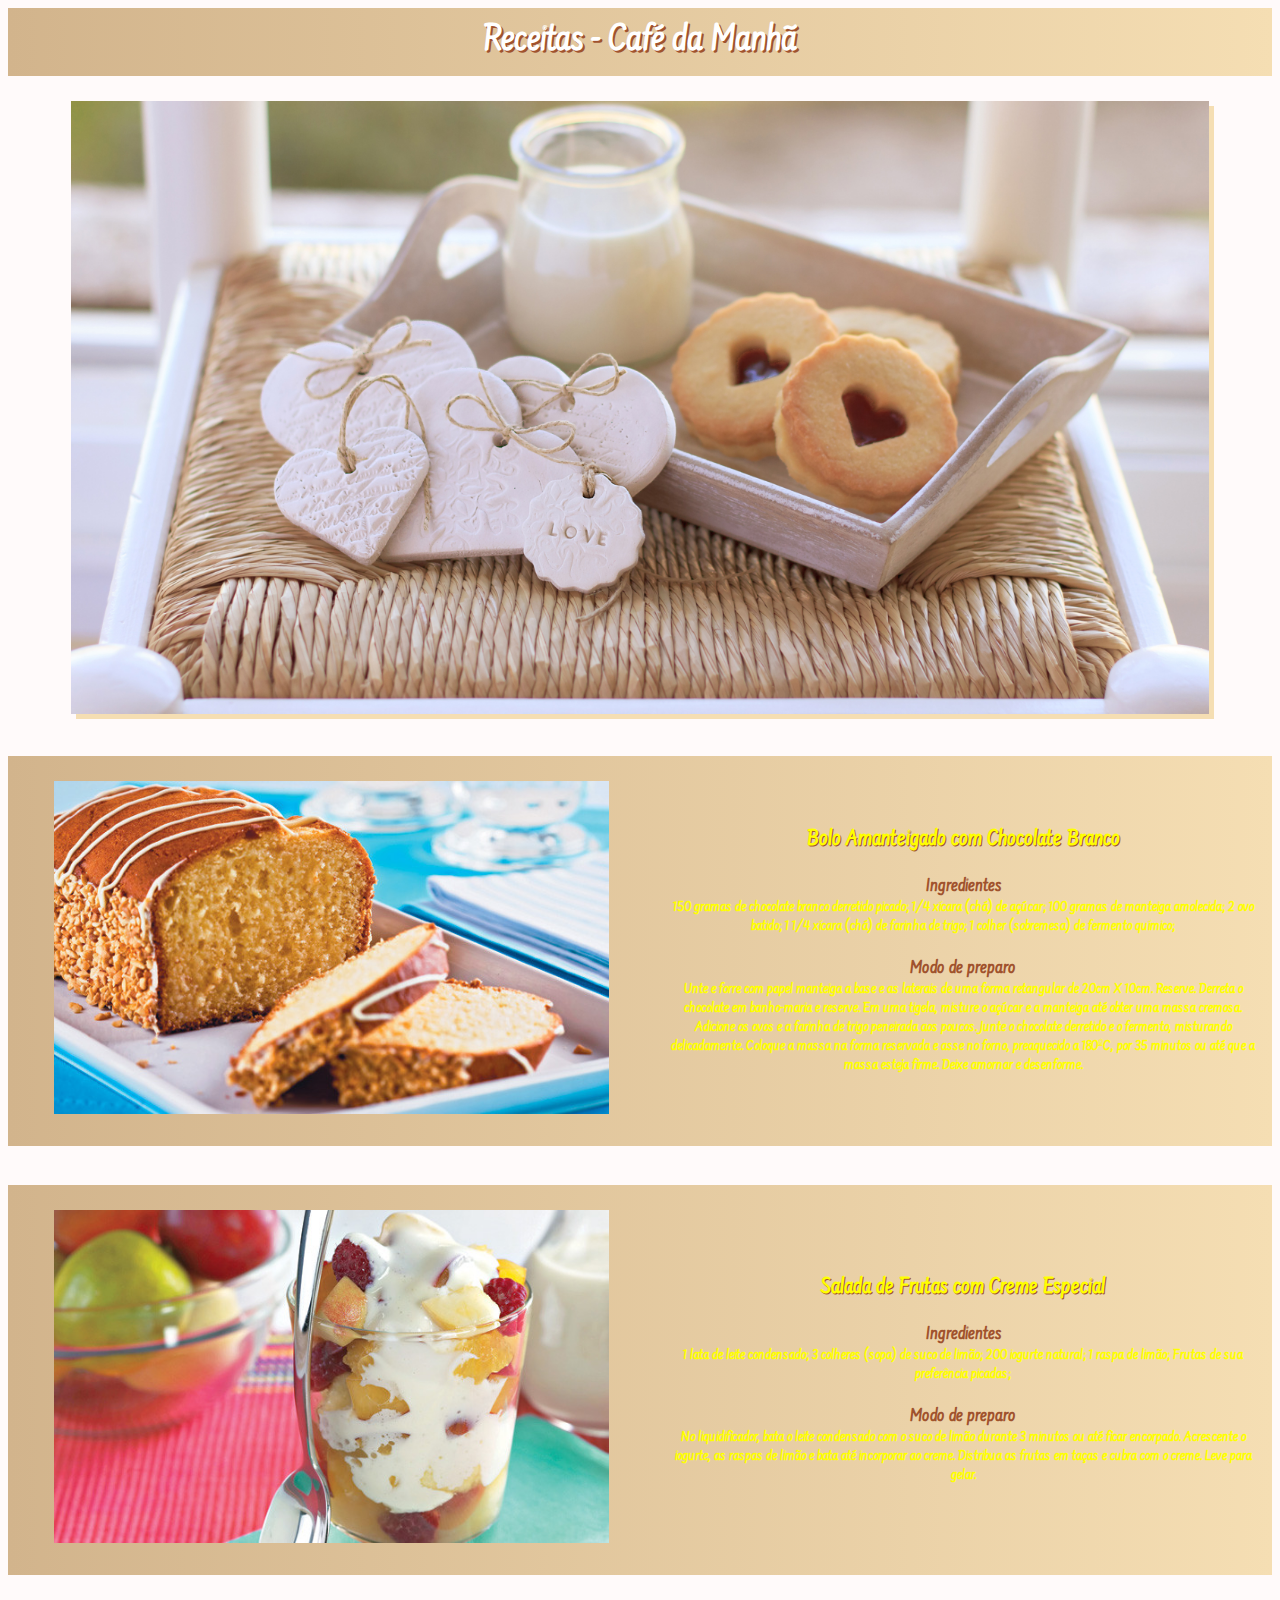
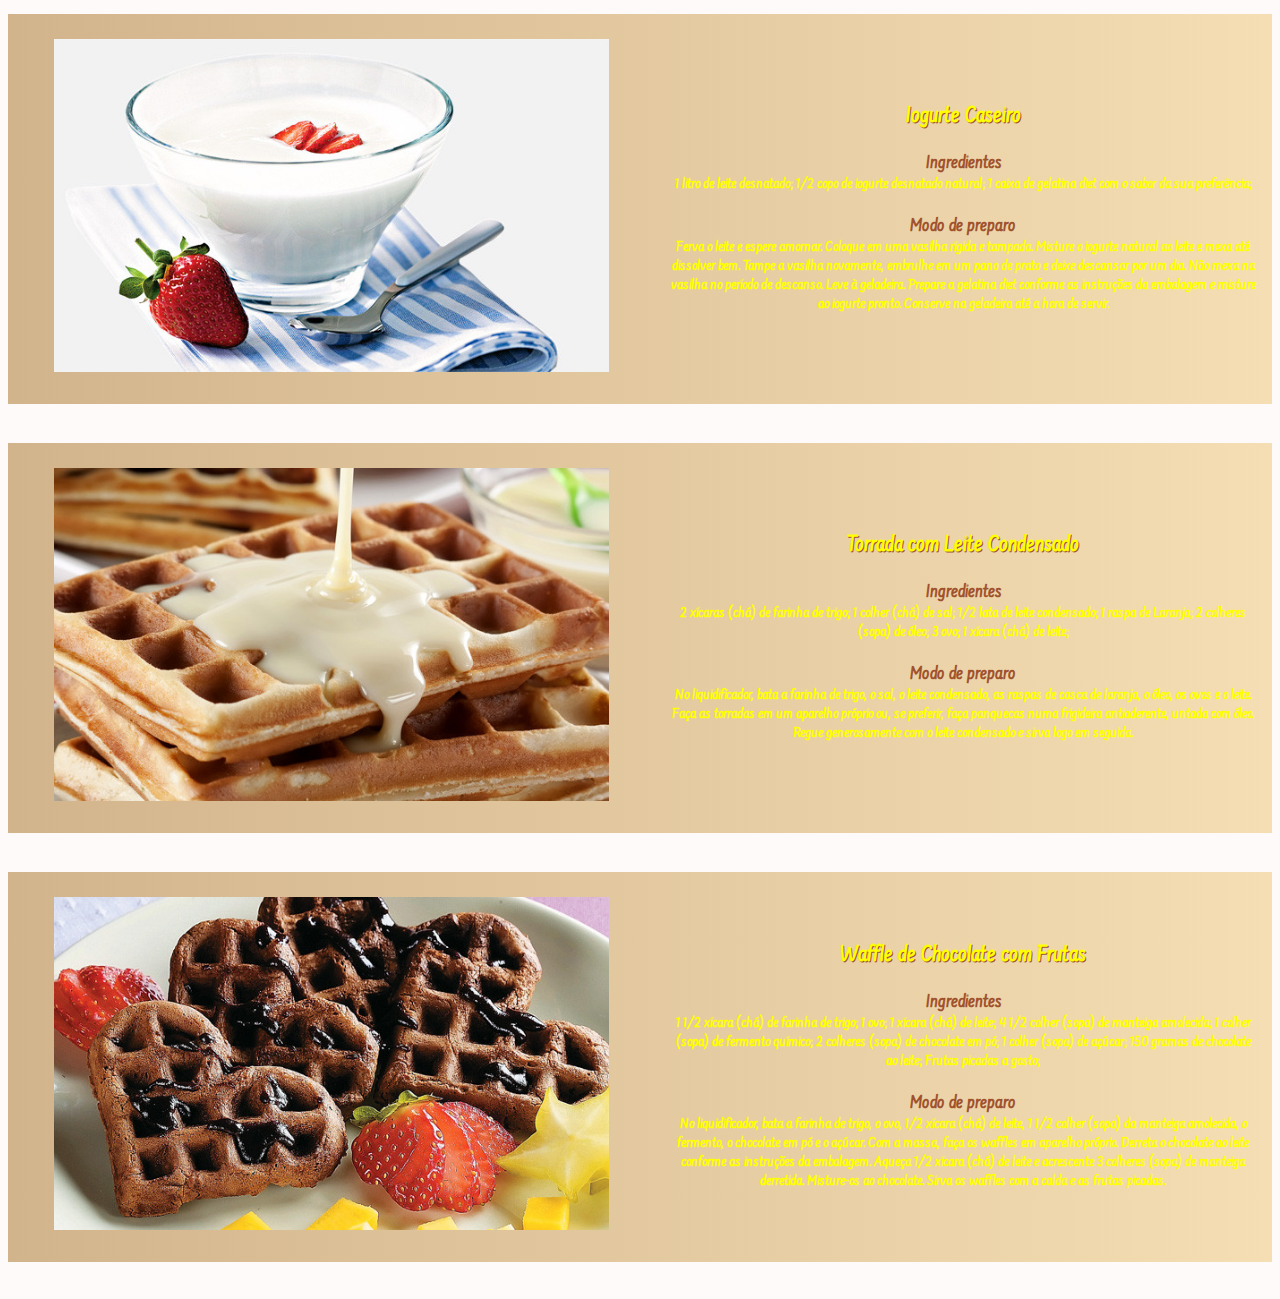
<file: CafeDaManha/Index.html>
﻿<!DOCTYPE html>
<!-- Comentários -->
<html>
	<head>
		<meta charset="utf-8" />
		<title>Receitas</title>
		<link rel="stylesheet" type="text/css" href="CSS.css" />
		<link rel="icon" href="Imagens/bread.png" />
        <link href="https://fonts.googleapis.com/css?family=Farsan|Fredoka+One" rel="stylesheet" /> 
        <meta name="viewport" content="width=device-width, initial-scale=1" />
	</head>
	<body>
        <header>
            Receitas - Café da Manhã
        </header>
        <div class="foto_principal">
            <img src="Imagens/cafe.jpg" alt="Café da Manhã" title="Café da Manhã" />
        </div>

        <div class="container">        
            <div class="foto_lateral">
                 <img src="Imagens/Receita01.jpg" alt="Bolo Amanteigado com Chocolate Branco" title="Bolo Amanteigado com Chocolate Branco" />
            </div>            
            <div class="receita">
                <h1>Bolo Amanteigado com Chocolate Branco</h1>
                <h3>Ingredientes</h3>
                    150 gramas de chocolate branco derretido picado;
                    1/4 xícara (chá) de açúcar;
                    100 gramas de manteiga amolecida;
                    2 ovo batido;
                    1 1/4 xícara (chá) de farinha de trigo;
                    1 colher (sobremesa) de fermento químico;
                <h3>Modo de preparo</h3>
                    Unte e forre com papel manteiga a base e as laterais de uma forma retangular de 20cm X 10cm. Reserve.
                    Derreta o chocolate em banho-maria e reserve.
                    Em uma tigela, misture o açúcar e a manteiga até obter uma massa cremosa.
                    Adicione os ovos e a farinha de trigo peneirada aos poucos.
                    Junte o chocolate derretido e o fermento, misturando delicadamente.
                    Coloque a massa na forma reservada e asse no forno, preaquecido a 180ºC, por 35 minutos ou até que a massa esteja firme.
                    Deixe amornar e desenforme.
            </div>
        </div>        
        <br>
        <div class="container">
            <div class="foto_lateral">
                 <img src="Imagens/Receita02.jpg" alt="Salada de Frutas com Creme Especial" title="Salada de Frutas com Creme Especial" />
            </div>
            <div class="receita">
                <h1>Salada de Frutas com Creme Especial</h1>
                <h3>Ingredientes</h3>
                    1 lata de leite condensado;
                    3 colheres (sopa) de suco de limão;
                    200 iogurte natural;
                    1 raspa de limão;
                    Frutas de sua preferência picadas;
                <h3>Modo de preparo</h3>   
                    No liquidificador, bata o leite condensado com o suco de limão durante 3 minutos ou até ficar encorpado.
                    Acrescente o iogurte, as raspas de limão e bata até incorporar ao creme.
                    Distribua as frutas em taças e cubra com o creme.
                    Leve para gelar.
            </div>
        </div>    
        <br>
        <div class="container"> 
            <div class="foto_lateral">
                 <img src="Imagens/Receita03.jpg" alt="Iogurte Caseiro" title="Iogurte Caseiro" />
            </div>
            <div class="receita">
                <h1>Iogurte Caseiro</h1>
                <h3>Ingredientes</h3>                    
                    1 litro de leite desnatado;
                    1/2 copo de iogurte desnatado natural;
                    1 caixa de gelatina diet com o sabor da sua preferência;
                <h3>Modo de preparo</h3>   
                    Ferva o leite e espere amornar.
                    Coloque em uma vasilha rígida e tampada.
                    Misture o iogurte natural ao leite e mexa até dissolver bem.
                    Tampe a vasilha novamente, embrulhe em um pano de prato e deixe descansar por um dia.
                    Não mexa na vasilha no período de descanso.
                    Leve à geladeira.
                    Prepare a gelatina diet conforme as instruções da embalagem e misture ao iogurte pronto.
                    Conserve na geladeira até a hora de servir.
            </div>
        </div>
        <br>
        <div class="container"> 
            <div class="foto_lateral">
                 <img src="Imagens/Receita04.jpg" alt="Torrada com Leite Condensado" title="Torrada com Leite Condensado" />
            </div>
            <div class="receita">
                <h1>Torrada com Leite Condensado</h1>
                <h3>Ingredientes</h3>
                    2 xícaras (chá) de farinha de trigo;
                    1 colher (chá) de sal;
                    1/2 lata de leite condensado;
                    1 raspa de Laranja;
                    2 colheres (sopa) de óleo;
                    3 ovo;
                    1 xícara (chá) de leite;
                <h3>Modo de preparo</h3> 
                    No liquidificador, bata a farinha de trigo, o sal, o leite condensado, as raspas de casca de laranja, o óleo, os ovos e o leite.
                    Faça as torradas em um aparelho próprio ou, se preferir, faça panquecas numa frigideira antiaderente, untada com óleo.
                    Regue generosamente com o leite condensado e sirva logo em seguida.
            </div>
        </div>
        
        <br>

        <div class="container"> 
            <div class="foto_lateral">
                 <img src="Imagens/Receita05.jpg" alt="Waffle de Chocolate com Frutas" title="Waffle de Chocolate com Frutas" />
            </div>
            <div class="receita">
                <h1>Waffle de Chocolate com Frutas</h1>
                <h3>Ingredientes</h3>
                    1 1/2 xícara (chá) de farinha de trigo;
                    1 ovo;
                    1 xícara (chá) de leite;
                    4 1/2 colher (sopa) de manteiga amolecida;
                    1 colher (sopa) de fermento químico;
                    2 colheres (sopa) de chocolate em pó;
                    1 colher (sopa) de açúcar;
                    150 gramas de chocolate ao leite;
                    Frutas picadas a gosto;
                <h3>Modo de preparo</h3> 
                    No liquidificador, bata a farinha de trigo, o ovo, 1/2 xícara (chá) de leite, 1 1/2 colher (sopa) da manteiga amolecida, o fermento, o chocolate em pó e o açúcar.
                    Com a massa, faça os waffles em aparelho próprio.
                    Derreta o chocolate ao leite conforme as instruções da embalagem.
                    Aqueça 1/2 xícara (chá) de leite e acrescente 3 colheres (sopa) de manteiga derretida.
                    Misture-os ao chocolate.
                    Sirva os waffles com a calda e as frutas picadas.
            </div>
        </div>
        <br>

	</body>
</html>
</file>
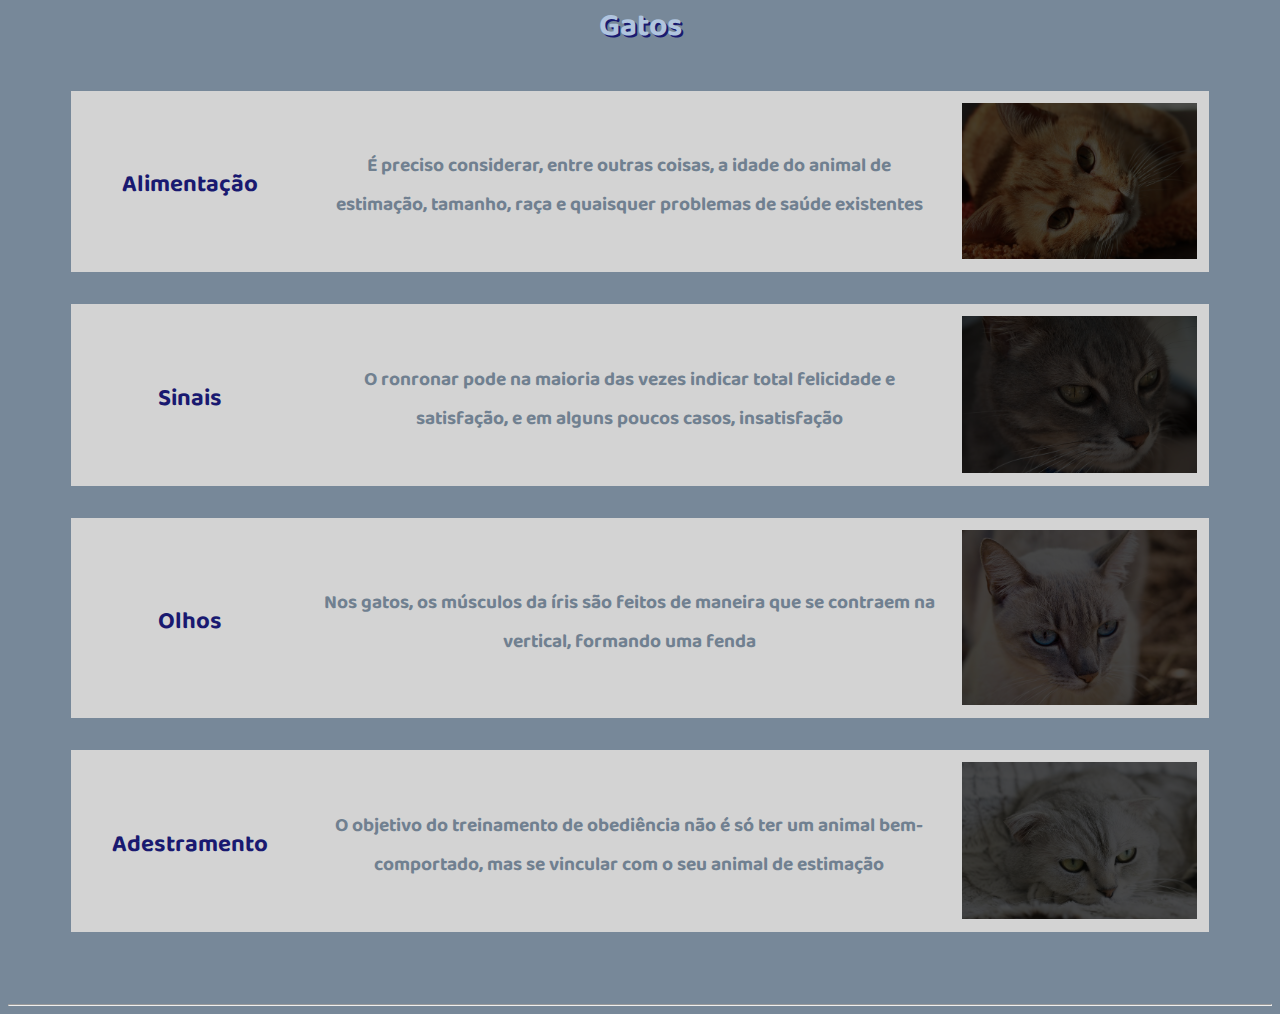
<file: Gatos/index.html>
<!DOCTYPE html>
<html lang="pt-br">
<head>
    <meta charset="UTF-8">
    <meta http-equiv="X-UA-Compatible" content="IE=edge">
    <meta name="viewport" content="width=device-width, initial-scale=1.0">
    <link rel="icon" href="fotos/Imagens/03cat.png">
    <link rel="stylesheet" type="text/css" href="estilo.css">
    <link rel="preconnect" href="https://fonts.googleapis.com">
    <link rel="preconnect" href="https://fonts.gstatic.com" crossorigin>
    <link href="https://fonts.googleapis.com/css2?family=Baloo+Bhaina+2&display=swap" rel="stylesheet">

    <title>Cats</title>
</head>
<body>
    <h1>Gatos</h1>
    <br>

<!--Primeiro container-->
    <div class="container">
        <div class="assunto">
            Alimentação
        </div>
        <div class="texto">
            É preciso considerar, entre outras coisas, a idade do animal de estimação, tamanho, raça e quaisquer problemas de saúde existentes
        </div>
        <div class="imagem">
            <img src="fotos/Imagens/cat03img01.jpg" title="Gato laranja" alt="Gato Laranja">
        </div>
    </div>
    <br>

<!--Segundo container-->
    <div class="container">
        <div class="assunto">
            Sinais
        </div>
        <div class="texto">
            O ronronar pode na maioria das vezes indicar total felicidade e satisfação, e em alguns poucos casos, insatisfação
        </div>
        <div class="imagem">
            <img src="fotos/Imagens/cat03img02.jpg" title="Gato Cinza" alt="Gato Cinza">
        </div>
    </div>
    <br>

<!--Terceiro container-->
    <div class="container">
        <div class="assunto">
            Olhos
        </div>
        <div class="texto">
            Nos gatos, os músculos da íris são feitos de maneira que se contraem na vertical, formando uma fenda
        </div>
        <div class="imagem">
            <img src="fotos/Imagens/cat03img03.jpg" title="Gato Vira-lata" alt="Gato Vira-lata">
        </div>
    </div>
    <br>

    <!--Quarto container-->
    <div class="container">
        <div class="assunto">
            Adestramento
        </div>
        <div class="texto">
            O objetivo do treinamento de obediência não é só ter um animal bem-comportado, mas se vincular com o seu animal de estimação
        </div>
        <div class="imagem">
            <img src="fotos/Imagens/cat03img04.jpg" title="Gato Francês" alt="Gato Francês">
        </div>
    </div>
    <br>
<br>
<hr>

</body>
</html>
</file>
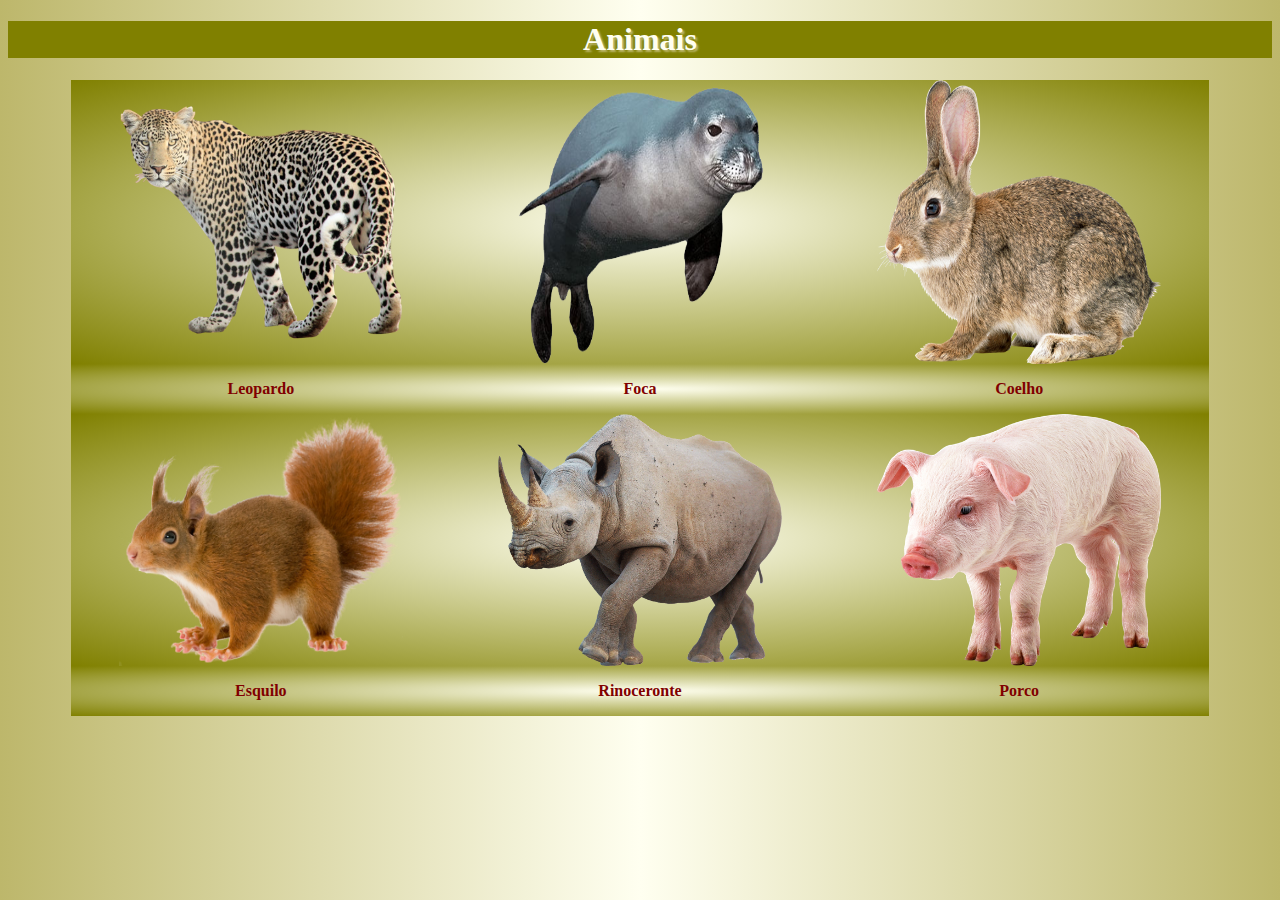
<file: Animais/Animais/index.html>
<!DOCTYPE html>
<html lang="pt-br">
<head>
    <meta charset="UTF-8">
    <meta http-equiv="X-UA-Compatible" content="IE=edge">
    <meta name="viewport" content="width=device-width, initial-scale=1.0">
    <link rel="icon" href="Imagens/cat.png">
    <link rel="stylesheet" type="text/css" href="css.css">
    <title>Animais</title>
</head>
<body>
    <h1>Animais</h1>

    <div class="container">
        <div class="item">
            <img src="Imagens/Leopardo.png">
        </div>

        <div class="item">
            <img src="Imagens/Foca.png">
        </div>

        <div class="item">
            <img src="Imagens/Coelho.png">
        </div>
    </div>

    <div class="container">
        <div class="item">
            <p>Leopardo</p>
        </div>

        <div class="item">
            <p>Foca</p>
        </div>

        <div class="item">
            <p>Coelho</p>
        </div>
    </div>
<!--2° parte do container-->
    <div class="container">
        <div class="item">
            <img src="Imagens/Esquilo.png">
        </div>

        <div class="item">
            <img src="Imagens/Rinoceronte.png">
        </div>

        <div class="item">
            <img src="Imagens/Porco.png">
        </div>
    </div>

    <div class="container">
        <div class="item">
            <p>Esquilo</p>
        </div>

        <div class="item">
            <p>Rinoceronte</p>
        </div>

        <div class="item">
            <p>Porco</p>
        </div>
    </div>

</body>
</html>
</file>
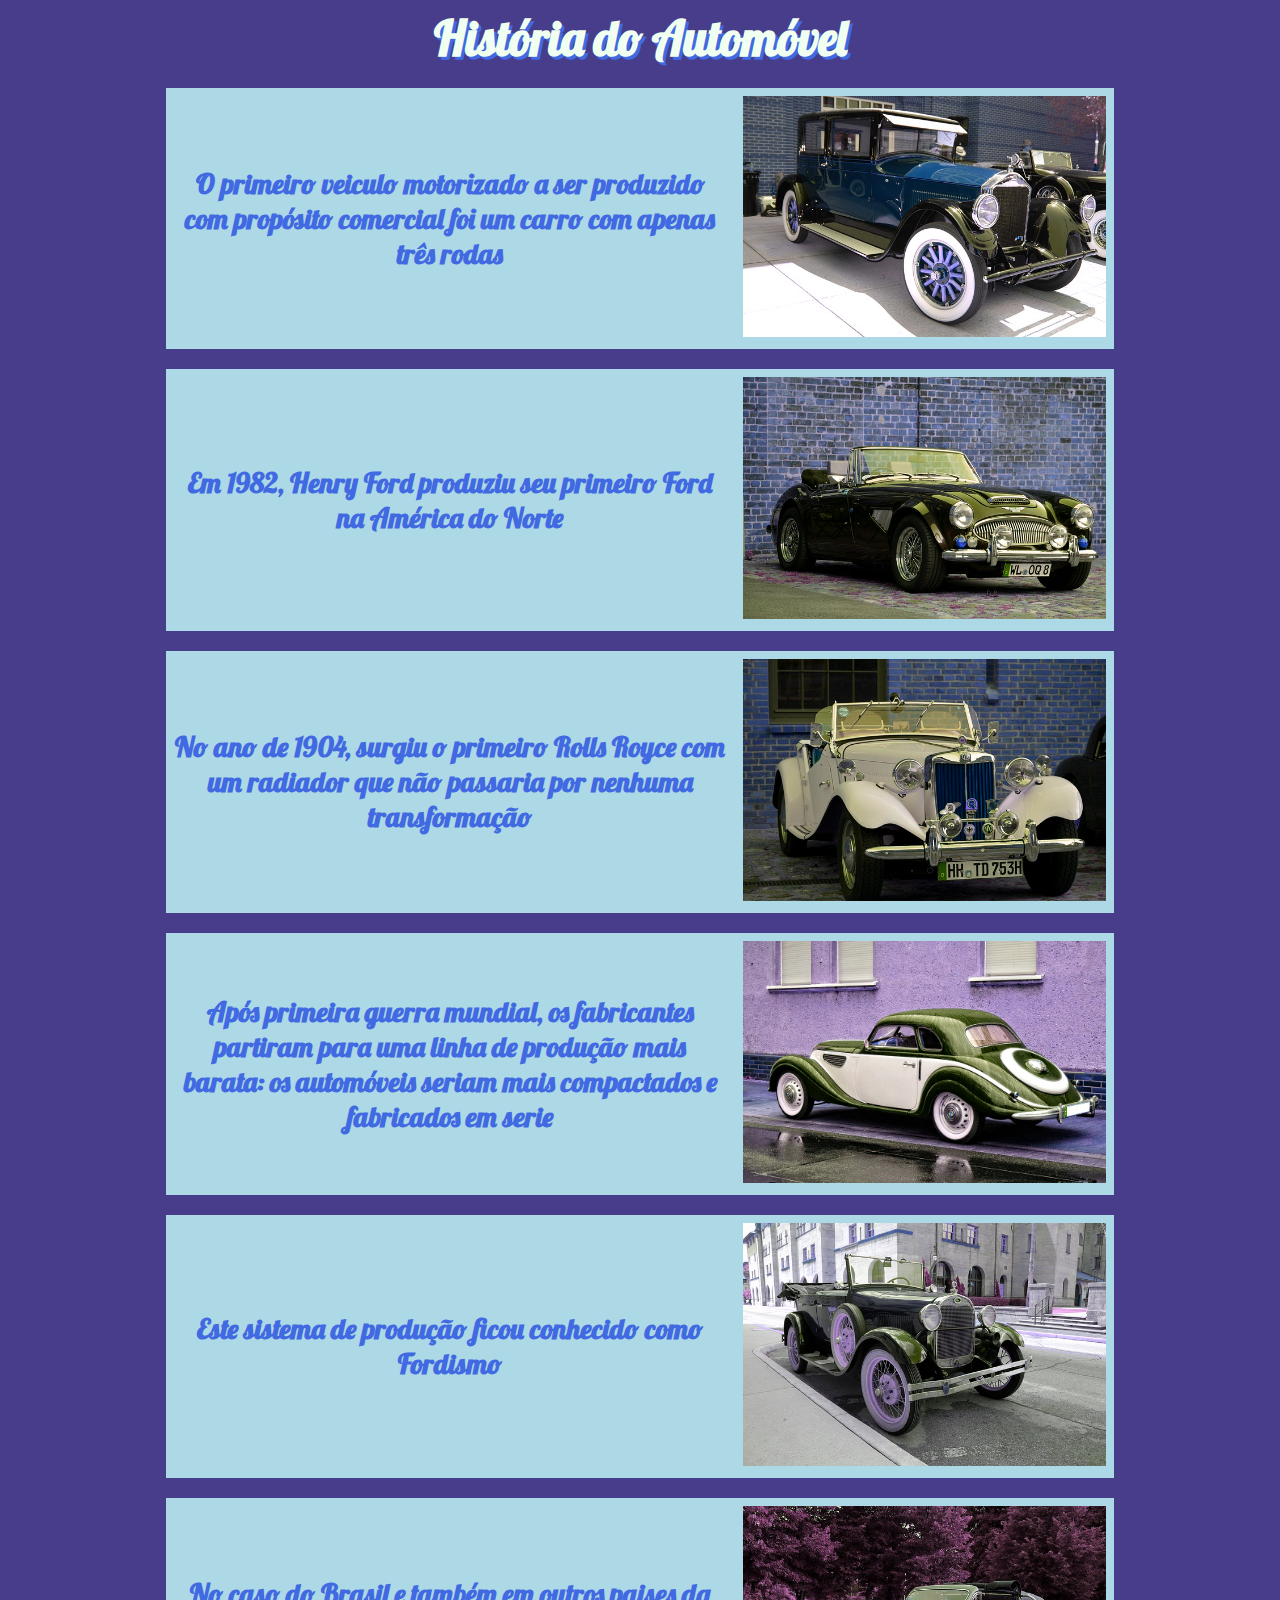
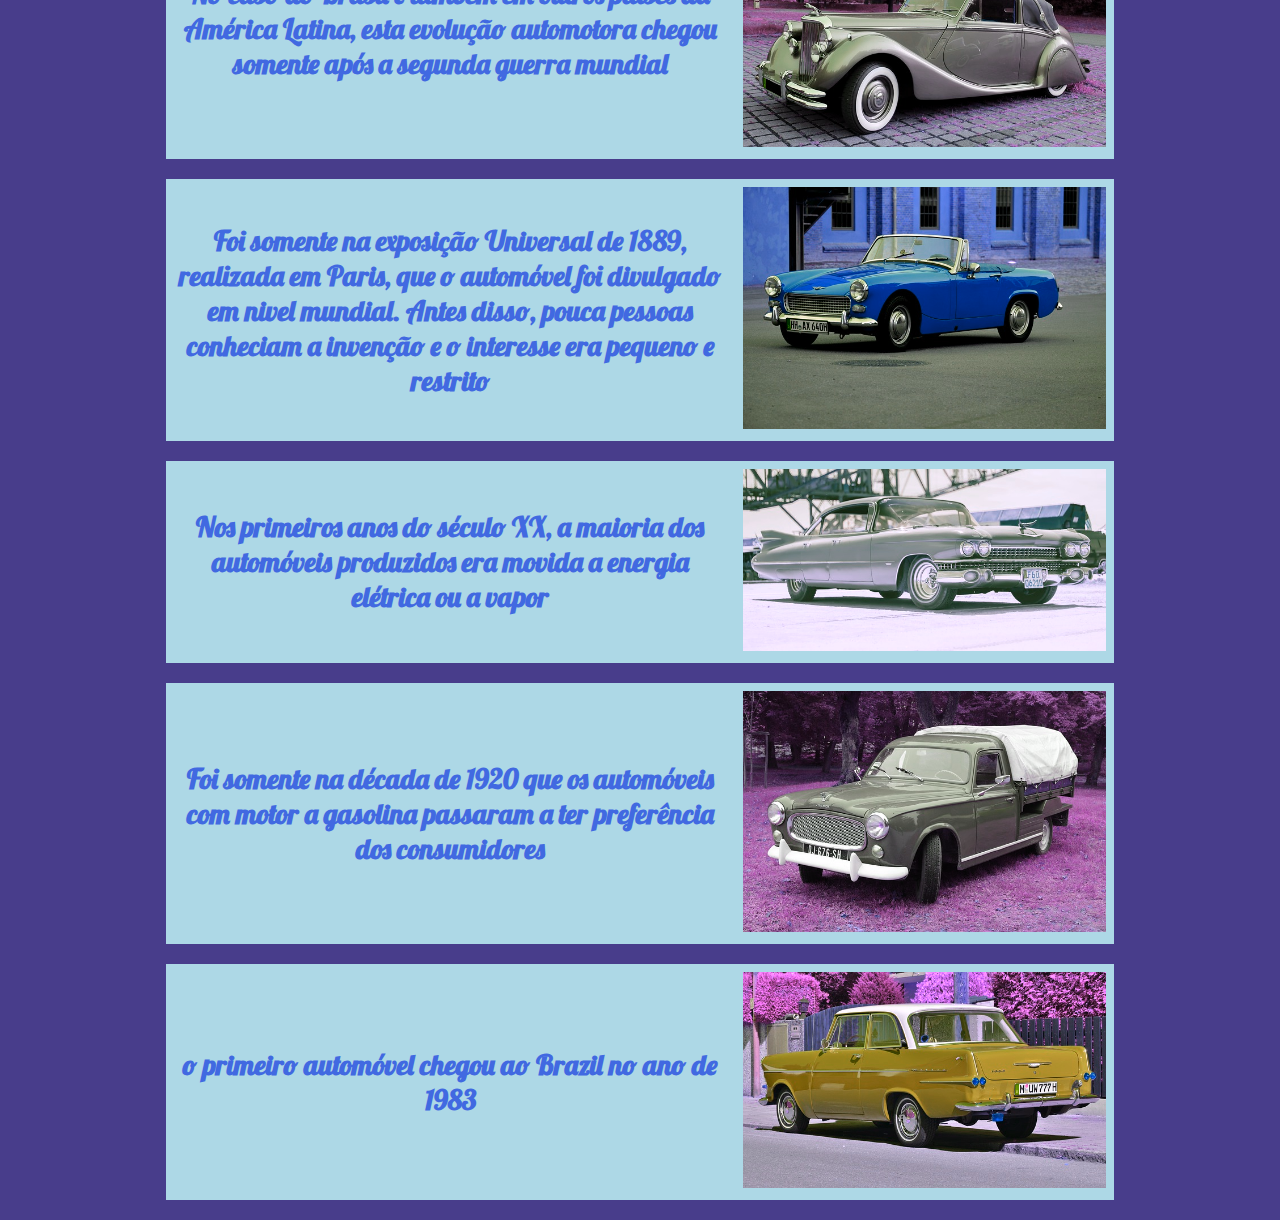
<file: CarrosAntigos/CarrosAntigos/index.html>
<!DOCTYPE html>
<html lang="pt-br">
<head>
    <meta charset="UTF-8">
    <meta http-equiv="X-UA-Compatible" content="IE=edge">
    <meta name="viewport" content="width=device-width, initial-scale=1.0">
    <link rel="icon" href="Imagens/carro.png">
    <link rel="stylesheet" type="text/css" href="Css.css">
    <link href="https://fonts.googleapis.com/css?family=Lobster" rel="stylesheet" />
    <title>Carros Antigos</title>
</head>
<body>
    <h3>História do Automóvel</h3>

    <div class="container">
        <div class="texto">
            O primeiro veiculo motorizado a ser produzido com propósito comercial foi um carro com apenas três rodas
        </div>
        <div class="imagens">
            <img src="Imagens/carro01.jpg" alt="Carros">
        </div>
    </div>
       

    <div class="container">
        <div class="texto">
            Em 1982, Henry Ford produziu seu primeiro Ford na América do Norte
        </div>
        <div class="imagens">
            <img src="Imagens/carro02.jpg" alt="Carros">
        </div>
    </div>
       

    <div class="container"> 
        <div class="texto">
            No ano de 1904, surgiu o primeiro Rolls Royce com um radiador que não passaria por nenhuma transformação
        </div>
        <div class="imagens">
            <img src="Imagens/carro03.jpg" alt="Carros">
        </div>
    </div>
        
        
    <div class="container">
        <div class="texto">
            Após primeira guerra mundial, os fabricantes partiram para uma linha de produção mais barata: os automóveis seriam mais compactados e fabricados em serie
        </div>
        <div class="imagens">
            <img src="Imagens/carro04.jpg" alt="Carros">
        </div>
    </div>
        

    <div class="container">
        <div class="texto">
            Este sistema de produção ficou conhecido como Fordismo
        </div>
        <div class="imagens">
            <img src="Imagens/carro05.jpg" alt="Carros">
        </div>
    </div>
        

    <div class="container">  
        <div class="texto">
            No caso do Brasil e também em outros paises da América Latina, esta evolução automotora chegou somente após a segunda guerra mundial
        </div>
        <div class="imagens">
            <img src="Imagens/carro06.jpg" alt="Carros">
        </div>
    </div>
       

    <div class="container">
        <div class="texto">
            Foi somente na exposição Universal de 1889, realizada em Paris, que o automóvel foi divulgado em nivel mundial. Antes disso, pouca pessoas conheciam a invenção e o interesse era pequeno e restrito
        </div>
        <div class="imagens">
            <img src="Imagens/carro07.jpg" alt="Carros">
        </div>
    </div>
       

    <div class="container">
        <div class="texto">
            Nos primeiros anos do século XX, a maioria dos automóveis produzidos era movida a energia elétrica ou a vapor
        </div>
        <div class="imagens">
            <img src="Imagens/carro08.jpg" alt="Carros">
        </div>
    </div>
        

    <div class="container">
        <div class="texto">
            Foi somente na década de 1920 que os automóveis com motor a gasolina passaram a ter preferência dos consumidores
        </div>
        <div class="imagens">
            <img src="Imagens/carro09.jpg" alt="Carros">
        </div>
    </div>
      

    <div class="container">
        <div class="texto">
            o primeiro automóvel chegou ao Brazil no ano de 1983
        </div>
        <div class="imagens">
            <img src="Imagens/carro10.jpg" alt="Carros">
        </div>
        

        
    </div>

</body>
</html>
</file>
<file: CafeDaManha/CSS.css>
body{
    background-color: snow;
    font-family: 'Farsan', Fredoka One, cursive;
    font-weight: bold;
    color: goldenrod;
    text-align: center;
    font-size: 1rem;

}

header{
    color: white;
    padding: 10px;
    font-size: 2rem;
    text-shadow: 2px 2px sienna;
    background: linear-gradient(to right, tan, wheat);
    text-align: center;
}

.foto_principal img{
   width: 90%;
   margin: 2% auto;
   filter: drop-shadow(5px 5px wheat);
   
}

.container{
    background: linear-gradient(to right, tan, wheat);
    display: flex;
    align-items: center;
    justify-content: space-around;
    width: 100%;
    margin: 10px auto;
    box-sizing: border-box;
    flex-wrap: nowrap
}

.foto_lateral img{
box-sizing: border-box;
width: 90%;
margin: 10px auto;

}

.receita{
    box-sizing: border-box;
    width: 100%;
    margin: 10px 10px auto;
    padding: 2px;
    font-size: 1rem;
    color: yellow;

}

img{
    width: 100%;
}

h3{
    font-size: 1.25rem;
    margin-bottom: 0;
    color: sienna;
}

h1{
    margin: 0;
    font-size: 1.5rem;
    text-shadow: 1px 1px sienna;
}

@media screen and (min-width: 980px) {
    header{
        font-size: 2.5rem;
    }
    .container{
        flex-wrap: nowrap;
    }
    .foto_lateral{
        flex-wrap: nowrap;
        padding: 15px;
        width: 50%;
        margin: auto;
    }
    .receita{
        flex-wrap: nowrap;
        padding: 15px;
        width: 50%;
        margin: auto;
    }
}
</file>
<file: Gatos/estilo.css>
body{
    font-family: 'Baloo Bhaina 2', cursive;
    background-color: lightslategray;
    font-weight: bold;
    color: slategray;
    text-align: center;
}


h1{
    color: lightsteelblue;
    font-size: 2rem;
    text-shadow: 2px 2px midnightblue;
    line-height: 1rem;

}

.container{
    display: flex;
    background-color: lightgrey;
    align-items: center;
    justify-content: space-around;
    width: 90%;
    margin: auto;
    
}

.assunto{
    font-size: 1.5rem;
    width: 20%;
    color: midnightblue;
    padding: 12px 12px 0px 12px;
}

.assunto:hover{
    text-shadow: 2px 2px lightsteelblue;
}

.texto{
    font-size: 1.2rem;
    width: 58%;
    padding: 12px 12px 0px 12px;
}

.texto:hover{
    text-shadow: 3px 3px lightsteelblue;
}

.imagem{
    padding: 12px 12px 0px 12px;
    width: 22%;

}

img{
    width: 100%;
    filter: brightness(30%);
}

img:hover{
    filter: brightness(100%);

}
</file>
<file: Animais/Animais/css.css>
body{
    background: linear-gradient(to right, darkkhaki 0%, ivory 50%, darkkhaki 100%);
    font-family: Verdana;
    text-align: center;
}

h1{
    background-color: olive;
    font-size: 2rem;
    color: ivory;
    text-shadow: 2px 2px 2px darkkhaki;
}

.container{
    display: flex;
    background: radial-gradient(ivory 0%, olive 100%);
    text-align: center;
    justify-content: space-around;
    width: 90%;
    margin: auto;
}

.item{
    display: flex;
    text-align: center;
    justify-content: space-around;
    width: 25%;
    color: maroon;
    font-weight: bold;
    font-size: 1rem;
}

img{
    width: 100%;
}

img:hover{
    filter: blur(2px);
    
}
</file>
<file: CarrosAntigos/CarrosAntigos/Css.css>
body{
    background-color: darkslateblue;
    font-family: 'Lobster', cursive;
    font-weight: bold;
    color: royalblue;
    text-align: center;
    font-size: 1rem;
}

h3{
    margin: 0;
    font-size: 1.5rem;
    text-shadow: 3px 3px royalblue;
    color: honeydew;
}

.container{
    display: flex;
    align-items: center;
    justify-content: space-around;
    width: 75%;
    margin: 20px auto;
    background-color: lightblue;
    box-sizing: border-box;
    flex-wrap: wrap;
}

.imagens{
    width: 90%;
    box-sizing: border-box;
    padding: 8px;
}

.texto{
    width: 100%;
    box-sizing: border-box;
    padding: 8px;
}

img{
    width: 100%;
    filter: hue-rotate(220deg);
}

img:hover{
    filter: hue-rotate(0);
}

@media screen and (min-width: 980px) {
    

    .container{
        flex-wrap: nowrap;
    }
    .imagens{
        flex-wrap: nowrap;
        width: 40%;
        margin: auto;
    }
    .texto{
        flex-wrap: nowrap;
        width: 60%;
        margin: auto;
        font-size: 1.75rem;
    }

    h3{
        font-size: 3rem;
    }

}
</file>
